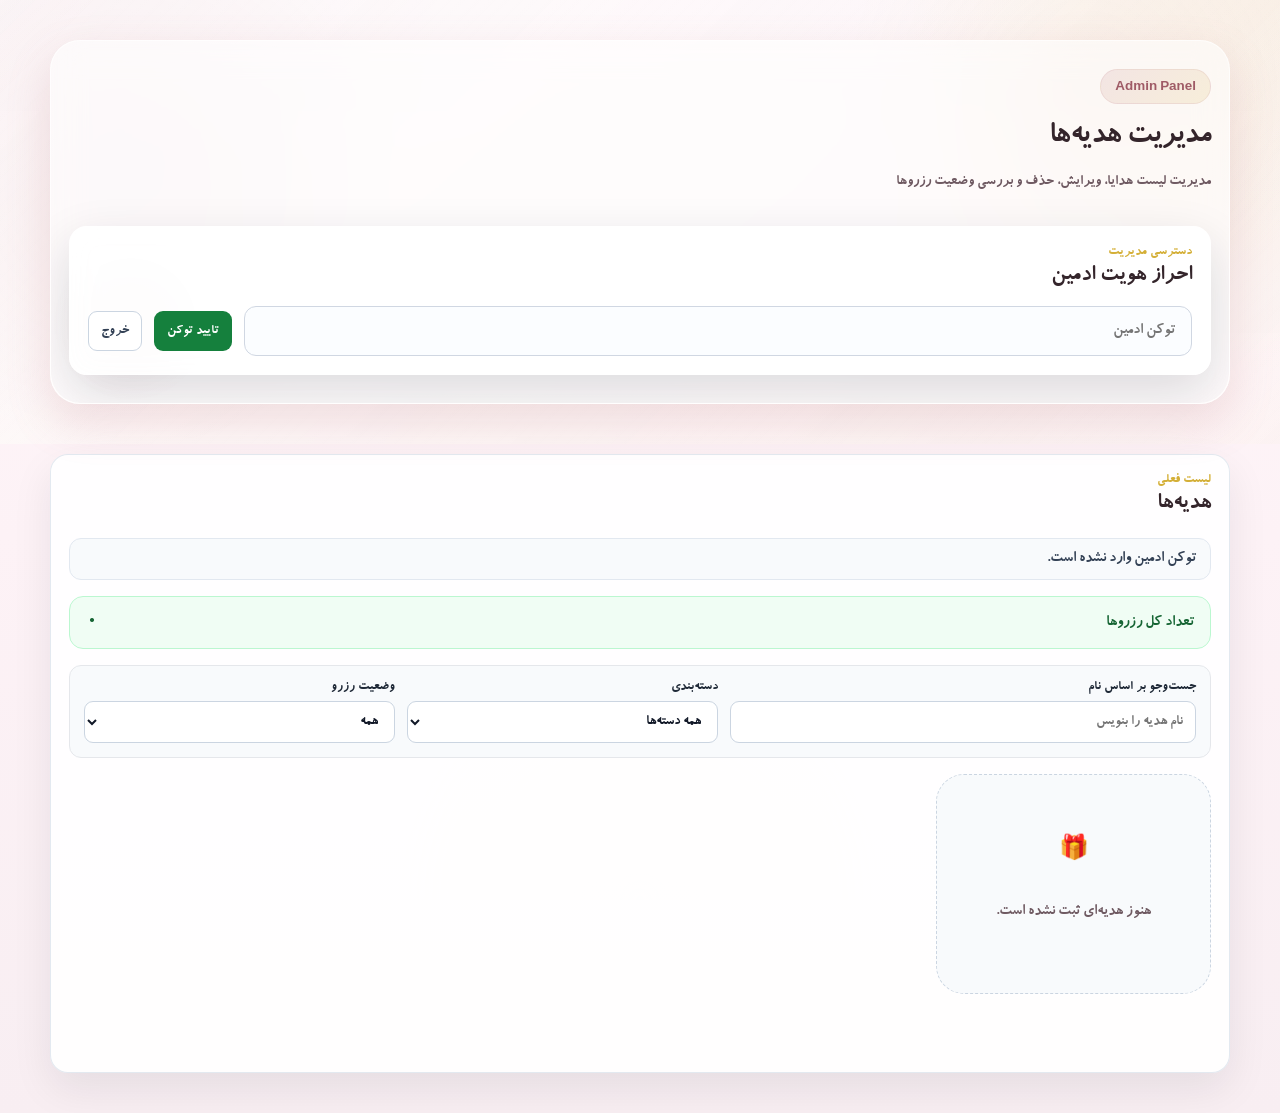
<file: admin.html>
﻿<!DOCTYPE html>
<html lang="fa" dir="rtl">
<head>
    <meta charset="UTF-8" />
    <meta name="viewport" content="width=device-width, initial-scale=1.0" />
    <title>مدیریت هدایا</title>
    <meta name="robots" content="noindex" />
    <link rel="preconnect" href="https://fonts.googleapis.com" />
    <link rel="preconnect" href="https://fonts.gstatic.com" crossorigin />
    <link href="https://fonts.googleapis.com/css2?family=Vazirmatn:wght@400;500;700;800&display=swap"
          rel="stylesheet" />
    <link rel="stylesheet" href="style.css" />
</head>
<body class="admin-page">
    <div class="page-bg"></div>

    <header class="hero admin-hero">
        <div class="hero-overlay"></div>
        <div class="container hero-content">
            <span class="hero-badge">Admin Panel</span>
            <h1 class="hero-title">مدیریت هدیه‌ها</h1>
            <p class="hero-text">
                مدیریت لیست هدایا، ویرایش، حذف و بررسی وضعیت رزروها
            </p>

            <section class="admin-auth-shell">
                <div class="admin-auth-card">
                    <div class="admin-auth-copy">
                        <p class="section-subtitle">دسترسی مدیریت</p>
                        <h2 class="section-title admin-auth-title">احراز هویت ادمین</h2>
                    </div>

                    <div class="admin-auth-row">
                        <label class="sr-only" for="admin-token">توکن ادمین</label>
                        <input id="admin-token" class="admin-input admin-token-input" type="password" placeholder="توکن ادمین" />
                        <button id="save-token-btn" type="button" class="admin-btn admin-btn-success">
                            تایید توکن
                        </button>
                        <button id="logout-btn" type="button" class="admin-btn admin-btn-muted">
                            خروج
                        </button>
                    </div>
                </div>
            </section>
        </div>
    </header>

    <main class="main-content">
        <section class="container admin-layout">
            <section id="admin-form-panel" class="admin-panel admin-panel-form is-locked" hidden>
                <div class="section-heading">
                    <div>
                        <p class="section-subtitle">فرم مدیریت</p>
                        <h2 class="section-title">افزودن یا ویرایش هدیه</h2>
                    </div>
                </div>

                <form id="item-form" class="admin-form">
                    <input id="item-id" type="hidden" />

                    <fieldset class="admin-form-section">
                        <legend>اطلاعات هدیه</legend>
                        <div class="admin-field-grid">
                            <div class="admin-field">
                                <label class="admin-label" for="item-title">عنوان هدیه <span class="required-mark">*</span></label>
                                <input id="item-title" class="admin-input" type="text" maxlength="120" required placeholder="مثلاً هدفون بی‌سیم" />
                            </div>
                            <div class="admin-field">
                                <label class="admin-label" for="item-slug">شناسهٔ کوتاه (اختیاری)</label>
                                <input id="item-slug" class="admin-input" type="text" maxlength="120" placeholder="برای ساخت لینک اختصاصی" />
                            </div>
                            <div class="admin-field admin-field-full">
                                <label class="admin-label" for="item-description">توضیحات</label>
                                <textarea id="item-description" class="admin-textarea" rows="3" maxlength="2000" placeholder="توضیح کوتاه دربارهٔ هدیه"></textarea>
                            </div>
                        </div>
                    </fieldset>

                    <fieldset class="admin-form-section">
                        <legend>قیمت و دسته‌بندی</legend>
                        <input id="item-legacy-price" type="hidden" />
                        <div class="admin-field-grid">
                            <div class="admin-field admin-field-full">
                                <span class="admin-label">بازه قیمت (اختیاری)</span>
                                <div class="price-range-fields">
                                    <label class="compact-field-label" for="item-price-min">از</label>
                                    <div class="amount-control">
                                        <input id="item-price-min" class="admin-input" type="text" inputmode="numeric" autocomplete="off" placeholder="۱٬۰۰۰" />
                                        <span>تومان</span>
                                    </div>
                                    <label class="compact-field-label" for="item-price-max">تا</label>
                                    <div class="amount-control">
                                        <input id="item-price-max" class="admin-input" type="text" inputmode="numeric" autocomplete="off" placeholder="۱٬۰۰۰٬۰۰۰٬۰۰۰" />
                                        <span>تومان</span>
                                    </div>
                                </div>
                                <small id="legacy-price-note" class="field-hint" hidden></small>
                            </div>
                            <div class="admin-field admin-field-full">
                                <div class="field-label-row">
                                    <label class="admin-label" for="item-category">دسته‌بندی</label>
                                    <button id="manage-categories-btn" class="text-action" type="button">مدیریت دسته‌ها</button>
                                </div>
                                <select id="item-category" class="admin-input">
                                    <option value="">بدون دسته‌بندی</option>
                                </select>
                            </div>
                        </div>
                    </fieldset>

                    <fieldset class="admin-form-section">
                        <legend>لینک فروشگاه‌ها</legend>
                        <div class="field-label-row">
                            <span class="field-hint">برای هر فروشگاه عنوان و لینک محصول را وارد کنید.</span>
                            <button id="add-store-link-btn" class="admin-btn admin-btn-outline admin-btn-small" type="button">＋ افزودن لینک</button>
                        </div>
                        <div id="store-links-list" class="repeatable-list"></div>
                        <small class="field-hint">لینک محصول رو کپی کن و اینجا قرارش بده</small>
                    </fieldset>

                    <fieldset class="admin-form-section">
                        <legend>تصاویر هدیه</legend>
                        <div class="image-upload-section">
                            <div class="admin-field">
                                <label class="admin-label" for="image-upload-input">آپلود تصویر</label>
                                <input type="file" id="image-upload-input" accept="image/jpeg,image/png,image/webp,image/gif" class="admin-input" />
                            </div>
                            <button type="button" id="upload-image-btn" class="admin-btn admin-btn-upload">آپلود تصویر انتخاب‌شده</button>
                            <div id="upload-status" class="upload-status"></div>
                            <small class="field-hint">حداکثر ۸ تصویر؛ JPG، PNG، WebP یا GIF؛ حداکثر ۵ مگابایت برای هر فایل.</small>
                            <div id="image-preview" class="image-upload-preview"></div>
                        </div>
                        <div class="field-label-row image-links-heading">
                            <span class="admin-label">یا لینک تصویر</span>
                            <button id="add-image-link-btn" class="admin-btn admin-btn-outline admin-btn-small" type="button">＋ افزودن لینک عکس</button>
                        </div>
                        <div id="image-links-list" class="image-links-list"></div>
                    </fieldset>


                    <div class="admin-form-actions">
                        <button id="submit-btn" type="submit" class="admin-btn admin-btn-success admin-btn-wide">
                            <span aria-hidden="true">✓</span> ذخیره هدیه
                        </button>
                        <button id="cancel-edit-btn" type="button" class="admin-btn admin-btn-muted">
                            انصراف / پاک‌کردن فرم
                        </button>
                    </div>
                </form>
            </section>

            <section class="admin-panel admin-panel-list">
                <div class="section-heading">
                    <div>
                        <p class="section-subtitle">لیست فعلی</p>
                        <h2 class="section-title">هدیه‌ها</h2>
                    </div>
                </div>

                <div id="admin-status" class="admin-status">توکن ادمین وارد نشده است.</div>
                <div class="admin-summary-card">
                    <span>تعداد کل رزروها</span>
                    <strong id="reservation-count">۰</strong>
                </div>
                <div class="admin-list-filters">
                    <label class="admin-field">
                        <span class="admin-label">جست‌وجو بر اساس نام</span>
                        <input id="admin-search-input" class="admin-input" type="search" placeholder="نام هدیه را بنویس" autocomplete="off" />
                    </label>
                    <label class="admin-field">
                        <span class="admin-label">دسته‌بندی</span>
                        <select id="admin-category-filter" class="admin-input">
                            <option value="">همه دسته‌ها</option>
                        </select>
                    </label>
                    <label class="admin-field">
                        <span class="admin-label">وضعیت رزرو</span>
                        <select id="reservation-filter" class="admin-input">
                            <option value="all">همه</option>
                            <option value="reserved">رزرو شده</option>
                            <option value="available">آزاد</option>
                        </select>
                    </label>
                </div>
                <div id="admin-items" class="admin-items-list"></div>
                <nav id="admin-pagination" class="admin-pagination" aria-label="صفحه‌بندی هدایا"></nav>
            </section>
        </section>
    </main>

    <dialog id="categories-dialog" class="admin-dialog">
        <div class="admin-dialog-content">
            <div class="field-label-row">
                <div>
                    <p class="section-subtitle">اطلاعات پایه</p>
                    <h2 class="section-title">مدیریت دسته‌بندی‌ها</h2>
                </div>
                <button id="close-categories-btn" class="icon-btn" type="button" aria-label="بستن">×</button>
            </div>
            <form id="new-category-form" class="category-add-form">
                <label class="sr-only" for="new-category-name">نام دسته‌بندی جدید</label>
                <input id="new-category-name" class="admin-input" type="text" maxlength="60" placeholder="مثلاً پوشاک، لوازم خانه" />
                <button class="admin-btn admin-btn-success" type="submit">افزودن</button>
            </form>
            <div id="categories-list" class="categories-list"></div>
        </div>
    </dialog>

    <div id="admin-toast" class="admin-toast" hidden>
        <div id="admin-toast-content" class="admin-toast-content"></div>
    </div>

    <script src="admin.js"></script>
</body>
</html>
</file>
<file: style.css>
﻿@font-face {
    font-family: '2Koodak';
    src: url('/fonts/KOODAKBOLD.TTF') format('truetype');
    font-weight: bold;
    font-style: normal;
    font-display: swap;
}
:root {
    --bg-1: #fff8fb;
    --bg-2: #fdf2f6;
    --bg-3: #f8eef2;
    --rose-gold: #b76e79;
    --rose-gold-dark: #9f5b66;
    --gold: #d4af37;
    --silver: #c9c9cf;
    --silver-dark: #8e8e98;
    --pastel-pink: #f3d7df;
    --pastel-pink-2: #f8e8ed;
    --text-main: #34252b;
    --text-soft: #6f5a62;
    --white: #ffffff;
    --shadow: 0 10px 30px rgba(183, 110, 121, 0.12);
    --shadow-strong: 0 18px 45px rgba(183, 110, 121, 0.2);
    --border-soft: rgba(183, 110, 121, 0.16);
    --success-bg: rgba(212, 175, 55, 0.16);
    --success-text: #8a6a10;
    --danger-bg: rgba(159, 91, 102, 0.14);
    --danger-text: #8d4e58;
    --radius-xl: 28px;
    --radius-lg: 22px;
    --radius-md: 16px;
    --radius-sm: 12px;
    --container: 1180px;
    --transition: all 0.25s ease;
}

* {
    box-sizing: border-box;
}

html {
    scroll-behavior: smooth;
}

body {
    margin: 0;
    font-family: "2Koodak", sans-serif;
    background: radial-gradient(circle at top right, rgba(212, 175, 55, 0.12), transparent 22%), radial-gradient(circle at top left, rgba(183, 110, 121, 0.12), transparent 26%), linear-gradient(180deg, var(--bg-1) 0%, var(--bg-2) 48%, var(--bg-3) 100%);
    color: var(--text-main);
    min-height: 100vh;
}
button, input, textarea, select, .card-title, .card-description, .section-title, .hero-title {
    font-family: '2Koodak', sans-serif;
}

img {
    max-width: 100%;
    display: block;
}

button,
input {
    font: inherit;
}

button {
    cursor: pointer;
    border: none;
    outline: none;
}

input {
    outline: none;
}

a {
    color: inherit;
    text-decoration: none;
}

.page-bg {
    position: fixed;
    inset: 0;
    pointer-events: none;
    background: radial-gradient(circle at 85% 10%, rgba(212, 175, 55, 0.08), transparent 18%), radial-gradient(circle at 10% 20%, rgba(183, 110, 121, 0.09), transparent 20%), radial-gradient(circle at 50% 100%, rgba(201, 201, 207, 0.12), transparent 22%);
    z-index: -1;
}

.container {
    width: min(calc(100% - 28px), var(--container));
    margin-inline: auto;
}

.sr-only {
    position: absolute;
    width: 1px;
    height: 1px;
    margin: -1px;
    padding: 0;
    overflow: hidden;
    clip-path: inset(50%);
    border: 0;
}

.hero {
    position: relative;
    padding: 40px 0 24px;
}

.hero-overlay {
    position: absolute;
    inset: 0;
    background: linear-gradient(135deg, rgba(255, 255, 255, 0.65), rgba(255, 255, 255, 0.18)), linear-gradient(180deg, rgba(183, 110, 121, 0.04), rgba(212, 175, 55, 0.03));
    pointer-events: none;
}

.hero-content {
    position: relative;
    background: rgba(255, 255, 255, 0.56);
    backdrop-filter: blur(16px);
    -webkit-backdrop-filter: blur(16px);
    border: 1px solid rgba(255, 255, 255, 0.65);
    border-radius: 30px;
    box-shadow: var(--shadow-strong);
    padding: 28px 18px;
    overflow: hidden;
}

    .hero-content::before {
        content: "";
        position: absolute;
        inset: auto auto 0 0;
        width: 160px;
        height: 160px;
        background: radial-gradient(circle, rgba(183, 110, 121, 0.12), transparent 70%);
        pointer-events: none;
    }

.hero-badge {
    display: inline-flex;
    align-items: center;
    gap: 8px;
    padding: 8px 14px;
    border-radius: 999px;
    background: linear-gradient(135deg, rgba(183, 110, 121, 0.14), rgba(212, 175, 55, 0.14));
    color: var(--rose-gold-dark);
    font-size: 0.84rem;
    font-weight: 700;
    border: 1px solid rgba(183, 110, 121, 0.12);
    margin-bottom: 14px;
}

.hero-title {
    margin: 0 0 12px;
    font-size: 2rem;
    line-height: 1.2;
    font-weight: 800;
    letter-spacing: -0.5px;
    color: var(--text-main);
}

.hero-text {
    margin: 0;
    color: var(--text-soft);
    line-height: 1.95;
    font-size: 0.96rem;
    max-width: 760px;
}

.hero-search {
    margin-top: 22px;
}

    .hero-search input {
        width: 100%;
        height: 54px;
        border-radius: 18px;
        border: 1px solid var(--border-soft);
        background: rgba(255, 255, 255, 0.82);
        padding: 0 18px;
        color: var(--text-main);
        box-shadow: inset 0 1px 0 rgba(255, 255, 255, 0.7);
        transition: var(--transition);
    }

        .hero-search input::placeholder {
            color: #9a838b;
        }

        .hero-search input:focus {
            border-color: rgba(183, 110, 121, 0.4);
            box-shadow: 0 0 0 4px rgba(183, 110, 121, 0.1), inset 0 1px 0 rgba(255, 255, 255, 0.9);
        }

.main-content {
    padding: 10px 0 40px;
}

.section-heading {
    display: flex;
    flex-direction: column;
    gap: 10px;
    margin-bottom: 22px;
}

.section-subtitle {
    margin: 0 0 6px;
    color: var(--gold);
    font-size: 0.88rem;
    font-weight: 700;
}

.section-title {
    margin: 0;
    font-size: 1.45rem;
    font-weight: 800;
    color: var(--text-main);
}

.section-note {
    margin: 0;
    color: var(--text-soft);
    line-height: 1.9;
    font-size: 0.93rem;
}


.gift-card {
    position: relative;
    display: flex;
    flex-direction: column;
    height: 100%;
    overflow: hidden;
    border-radius: var(--radius-xl);
    background: linear-gradient(180deg, rgba(255, 255, 255, 0.88), rgba(255, 255, 255, 0.75));
    border: 1px solid rgba(255, 255, 255, 0.75);
    box-shadow: var(--shadow);
    transition: transform 0.25s ease, box-shadow 0.25s ease;
}

    .gift-card:hover {
        transform: translateY(-4px);
        box-shadow: 0 18px 40px rgba(183, 110, 121, 0.18);
    }

.card-image {
    position: relative;
    width: 100%;
    aspect-ratio: 1 / 1;
    background: linear-gradient(135deg, rgba(243, 215, 223, 0.7), rgba(255, 255, 255, 0.8));
    overflow: hidden;
}

    .card-image img {
        width: 100%;
        height: 100%;
        object-fit: cover;
    }

.no-image {
    display: flex;
    align-items: center;
    justify-content: center;
    color: var(--text-soft);
    font-size: 0.95rem;
}

.slides {
    position: relative;
    width: 100%;
    height: 100%;
}

.slide {
    position: absolute;
    inset: 0;
    opacity: 0;
    pointer-events: none;
    transition: opacity 0.35s ease;
}

    .slide.active {
        opacity: 1;
        pointer-events: auto;
    }

.slider-btn {
    position: absolute;
    top: 50%;
    transform: translateY(-50%);
    width: 38px;
    height: 38px;
    border-radius: 50%;
    background: rgba(255, 255, 255, 0.85);
    color: var(--rose-gold-dark);
    box-shadow: 0 6px 16px rgba(52, 37, 43, 0.12);
    font-size: 1.2rem;
    font-weight: 800;
    display: grid;
    place-items: center;
    z-index: 3;
    transition: var(--transition);
}

    .slider-btn:hover {
        background: var(--white);
        transform: translateY(-50%) scale(1.05);
    }

    .slider-btn.prev {
        right: 10px;
    }

    .slider-btn.next {
        left: 10px;
    }

.slider-dots {
    position: absolute;
    right: 50%;
    bottom: 12px;
    transform: translateX(50%);
    display: flex;
    align-items: center;
    gap: 7px;
    z-index: 3;
    padding: 6px 10px;
    border-radius: 999px;
    background: rgba(255, 255, 255, 0.54);
    backdrop-filter: blur(8px);
    -webkit-backdrop-filter: blur(8px);
}

.slider-dot {
    width: 8px;
    height: 8px;
    border-radius: 50%;
    background: rgba(183, 110, 121, 0.35);
    transition: var(--transition);
    padding: 0;
}

    .slider-dot.active {
        width: 20px;
        border-radius: 999px;
        background: linear-gradient(90deg, var(--rose-gold), var(--gold));
    }

.card-content {
    display: flex;
    flex-direction: column;
    flex: 1;
    padding: 16px 16px 18px;
}

.card-top {
    display: flex;
    flex-direction: column;
    gap: 12px;
    margin-bottom: 12px;
}

.status-badge {
    display: inline-flex;
    align-items: center;
    width: fit-content;
    max-width: 100%;
    min-height: 32px;
    padding: 8px 12px;
    border-radius: 999px;
    font-size: 0.82rem;
    font-weight: 700;
    white-space: nowrap;
}

    .status-badge.available {
        background: var(--success-bg);
        color: var(--success-text);
    }

    .status-badge.reserved {
        background: var(--danger-bg);
        color: var(--danger-text);
    }

.card-title {
    margin: 0;
    font-size: 1.16rem;
    font-weight: 800;
    line-height: 1.6;
    color: var(--text-main);
}

.card-description {
    margin: 0 0 16px;
    color: var(--text-soft);
    line-height: 1.95;
    font-size: 0.93rem;
    flex-grow: 1;
}

.card-actions {
    display: flex;
    align-items: center;
    justify-content: stretch;
    margin-top: auto;
}

.reserve-btn {
    width: 100%;
    min-height: 48px;
    margin-top: auto;
    padding: 12px 16px;
    border-radius: 16px;
    background: linear-gradient(135deg, var(--rose-gold), var(--gold));
    color: var(--white);
    font-weight: 800;
    letter-spacing: -0.2px;
    box-shadow: 0 10px 20px rgba(183, 110, 121, 0.18);
    transition: var(--transition);
}

    .reserve-btn:hover {
        transform: translateY(-1px);
        box-shadow: 0 12px 26px rgba(183, 110, 121, 0.24);
    }

    .reserve-btn:disabled {
        background: linear-gradient(135deg, #c6b2b7, #d8d0d2);
        color: #fff;
        opacity: 0.6;
        cursor: not-allowed;
        box-shadow: none;
        transform: none;
    }

.loading-state,
.empty-state {
    display: flex;
    flex-direction: column;
    align-items: center;
    justify-content: center;
    gap: 14px;
    min-height: 220px;
    text-align: center;
    border-radius: var(--radius-xl);
    padding: 24px;
    color: var(--text-soft);
}

.loading-state {
    background: rgba(255, 255, 255, 0.72);
    border: 1px solid rgba(255, 255, 255, 0.76);
    box-shadow: var(--shadow);
}

.empty-state {
    background: #f8fafc;
    border: 1px dashed #cbd5e1;
}

    .empty-state.error {
        color: var(--danger-text);
    }

.empty-state-locked {
    background: linear-gradient(180deg, #fcfcfd 0%, #f8fafc 100%);
}

.empty-state-icon {
    font-size: 1.5rem;
    margin-bottom: 10px;
}

.loader {
    width: 42px;
    height: 42px;
    border-radius: 50%;
    border: 3px solid rgba(183, 110, 121, 0.18);
    border-top-color: var(--rose-gold);
    animation: spin 0.9s linear infinite;
}

.footer {
    padding: 10px 0 34px;
}

.footer-content {
    text-align: center;
    color: var(--text-soft);
    font-size: 0.92rem;
}

.admin-page {
    min-height: 100vh;
}

.admin-hero {
    padding-bottom: 40px;
}

.admin-auth-shell {
    margin-top: 28px;
}

.admin-auth-card {
    display: grid;
    gap: 18px;
    background: rgba(255, 255, 255, 0.86);
    border: 1px solid rgba(255, 255, 255, 0.55);
    border-radius: 18px;
    padding: 18px;
    backdrop-filter: blur(14px);
    box-shadow: 0 18px 50px rgba(16, 24, 40, 0.14);
}

.admin-auth-title {
    margin-top: 4px;
}

.admin-auth,
.admin-form-actions,
.admin-item-actions {
    display: flex;
    gap: 10px;
    flex-wrap: wrap;
}

.admin-auth-row {
    display: grid;
    grid-template-columns: minmax(0, 1fr) auto auto;
    gap: 12px;
    align-items: center;
}

.admin-layout {
    display: grid;
    grid-template-columns: minmax(320px, 420px) minmax(0, 1fr);
    gap: 24px;
    align-items: start;
}

.admin-panel {
    background: rgba(255, 255, 255, 0.92);
    border: 1px solid rgba(226, 232, 240, 0.95);
    border-radius: 18px;
    padding: 22px;
    box-shadow: 0 16px 40px rgba(15, 23, 42, 0.08);
    transition: transform 0.22s ease, box-shadow 0.22s ease, border-color 0.22s ease;
}

    .admin-panel:hover {
        transform: translateY(-2px);
        box-shadow: 0 18px 44px rgba(15, 23, 42, 0.12);
    }

.admin-panel-form.is-locked {
    opacity: 0.5;
}

.admin-form {
    display: grid;
    gap: 12px;
}

.admin-label {
    font-size: 0.95rem;
    font-weight: 700;
    color: #1f2937;
}

.admin-input,
.admin-textarea {
    width: 100%;
    border: 1px solid #d0d7e2;
    border-radius: 12px;
    background: #ffffff;
    color: #111827;
    padding: 14px 16px;
    font: inherit;
    transition: border-color 0.2s ease, box-shadow 0.2s ease, transform 0.2s ease;
}

    .admin-input:focus,
    .admin-textarea:focus {
        outline: none;
        border-color: #22c55e;
        box-shadow: 0 0 0 4px rgba(34, 197, 94, 0.14);
    }

.admin-token-input {
    min-height: 50px;
    background: #fbfdff;
}

.admin-textarea {
    min-height: 112px;
    resize: vertical;
}

.admin-primary-btn,
.admin-secondary-btn,
.admin-danger-btn,
.admin-btn {
    min-height: 46px;
    border-radius: 12px;
    font: inherit;
    font-weight: 700;
    transition: transform 0.18s ease, box-shadow 0.18s ease, opacity 0.18s ease;
}

.admin-primary-btn,
.admin-secondary-btn,
.admin-danger-btn {
    padding: 11px 16px;
}

.admin-btn {
    appearance: none;
    border: 0;
    padding: 0 18px;
    cursor: pointer;
}

    .admin-btn:hover,
    .admin-primary-btn:hover,
    .admin-secondary-btn:hover,
    .admin-danger-btn:hover {
        transform: translateY(-1px);
    }

    .admin-btn:active {
        transform: translateY(0);
    }

.admin-primary-btn {
    background: linear-gradient(135deg, var(--rose-gold), var(--gold));
    color: var(--white);
}

.admin-secondary-btn {
    background: rgba(201, 201, 207, 0.28);
    color: var(--text-main);
}

.admin-danger-btn {
    background: rgba(159, 91, 102, 0.14);
    color: var(--danger-text);
}

.admin-btn-success {
    background: #16a34a;
    color: #ffffff;
    box-shadow: 0 10px 24px rgba(22, 163, 74, 0.24);
}

.admin-btn-muted {
    background: #eef2f7;
    color: #334155;
}

.admin-btn-wide {
    min-width: 140px;
}

.admin-status {
    margin-bottom: 16px;
    border-radius: 12px;
    background: #f8fafc;
    color: #334155;
    border: 1px solid #e2e8f0;
    padding: 12px 14px;
    font-weight: 500;
}

.admin-items-list {
    display: grid;
    gap: 14px;
}

.admin-summary-card {
    display: flex;
    justify-content: space-between;
    align-items: center;
    margin: 0 0 16px;
    padding: 14px 16px;
    border: 1px solid #bbf7d0;
    border-radius: 14px;
    background: #f0fdf4;
    color: #166534;
}

.admin-summary-card strong {
    font-size: 1.4rem;
}

.reservation-details,
.admin-item-extra {
    margin: 12px 0;
    padding: 12px;
    border-radius: 12px;
    background: rgba(255, 255, 255, 0.72);
    line-height: 1.8;
}

.reservation-details p,
.admin-item-extra p {
    margin: 4px 0;
}

.reservation-details .admin-btn {
    margin-top: 8px;
}

.admin-item-extra a,
.gift-store-links a {
    display: inline-block;
    margin: 4px 8px 4px 0;
    color: #9f5b66;
    font-weight: 700;
}

.delete-item-btn:disabled {
    cursor: not-allowed;
    opacity: 0.4;
}

.gift-meta,
.gift-store-links {
    display: flex;
    flex-wrap: wrap;
    gap: 6px 12px;
    margin-top: 10px;
}

.gift-meta span {
    color: #64748b;
    font-size: 0.9rem;
}

.reserve-dialog {
    width: min(92vw, 460px);
    border: 0;
    border-radius: 18px;
    padding: 0;
    color: var(--text-main);
    box-shadow: 0 24px 70px rgba(15, 23, 42, 0.28);
}

.reserve-dialog::backdrop {
    background: rgba(15, 23, 42, 0.52);
    backdrop-filter: blur(3px);
}

.reserve-form {
    display: grid;
    gap: 12px;
    padding: 24px;
}

.reserve-form h2 {
    margin: 0 0 4px;
}

.reserve-form input,
.reserve-form textarea {
    width: 100%;
    border: 1px solid #d0d7e2;
    border-radius: 10px;
    padding: 12px;
    font: inherit;
}

.reserve-form-actions {
    display: flex;
    gap: 10px;
}

.reserve-form-actions .reserve-btn {
    flex: 1;
}

.reserve-cancel {
    background: #eef2f7;
    color: #334155;
}

.admin-item-card {
    border-radius: 16px;
    border: 1px solid #e5e7eb;
    background: linear-gradient(180deg, #ffffff 0%, #fbfdff 100%);
    padding: 16px;
    box-shadow: 0 10px 28px rgba(15, 23, 42, 0.06);
    transition: transform 0.18s ease, box-shadow 0.18s ease, border-color 0.18s ease;
}

    .admin-item-card:hover {
        transform: translateY(-2px);
        box-shadow: 0 16px 32px rgba(15, 23, 42, 0.1);
    }

    .admin-item-card.is-reserved {
        background: linear-gradient(180deg, #fff8f1 0%, #ffedd5 100%);
        border-color: #fdba74;
    }

    .admin-item-card.is-available {
        background: linear-gradient(180deg, #f8fffb 0%, #f0fdf4 100%);
        border-color: #bbf7d0;
    }

.admin-item-head {
    display: flex;
    justify-content: space-between;
    gap: 12px;
    align-items: flex-start;
    margin-bottom: 12px;
}

.admin-item-heading {
    min-width: 0;
}

.admin-item-title {
    margin: 0;
    color: #111827;
    font-size: 1.06rem;
    line-height: 1.7;
    font-weight: 800;
}

.admin-item-description {
    margin: 0 0 14px;
    color: #475569;
    line-height: 1.9;
}

.admin-item-meta {
    margin: 0;
    color: #64748b;
    font-size: 0.92rem;
    line-height: 1.8;
    word-break: break-word;
}

.admin-item-footer {
    display: flex;
    justify-content: space-between;
    gap: 14px;
    align-items: center;
}

.admin-item-actions {
    display: flex;
    gap: 8px;
    flex-shrink: 0;
}

.icon-btn {
    width: 42px;
    height: 42px;
    border: 0;
    border-radius: 12px;
    display: inline-flex;
    align-items: center;
    justify-content: center;
    cursor: pointer;
    font-size: 1rem;
    transition: transform 0.16s ease, box-shadow 0.16s ease, background 0.16s ease;
}

    .icon-btn:hover {
        transform: translateY(-1px) scale(1.02);
    }

.icon-btn-edit {
    background: #fff7ed;
    color: #ea580c;
    box-shadow: 0 10px 20px rgba(234, 88, 12, 0.14);
}

.icon-btn-delete {
    background: #fef2f2;
    color: #dc2626;
    box-shadow: 0 10px 20px rgba(220, 38, 38, 0.14);
}

.admin-toast {
    position: fixed;
    left: 20px;
    right: 20px;
    bottom: 20px;
    display: flex;
    justify-content: center;
    pointer-events: none;
    z-index: 9999;
}

.admin-toast-content {
    min-width: min(100%, 320px);
    max-width: 520px;
    border-radius: 14px;
    padding: 14px 16px;
    color: #ffffff;
    font-weight: 700;
    box-shadow: 0 18px 40px rgba(15, 23, 42, 0.24);
    opacity: 0;
    transform: translateY(16px);
    transition: opacity 0.22s ease, transform 0.22s ease;
    text-align: center;
}

.admin-toast.show .admin-toast-content {
    opacity: 1;
    transform: translateY(0);
}

.admin-toast.success .admin-toast-content {
    background: #16a34a;
}

.admin-toast.error .admin-toast-content {
    background: #dc2626;
}

.admin-toast.info .admin-toast-content {
    background: #2563eb;
}

.panel-pulse {
    animation: panelPulse 0.8s ease;
}

@keyframes spin {
    to {
        transform: rotate(360deg);
    }
}

@keyframes panelPulse {
    0% {
        transform: scale(1);
        box-shadow: 0 16px 40px rgba(15, 23, 42, 0.08);
    }

    50% {
        transform: scale(1.01);
        box-shadow: 0 18px 48px rgba(34, 197, 94, 0.18);
    }

    100% {
        transform: scale(1);
        box-shadow: 0 16px 40px rgba(15, 23, 42, 0.08);
    }
}

/* ==================== Gifts Grid (جدید) ==================== */
/* ==================== Gifts Grid (بهبود یافته) ==================== */
.gifts-grid {
    display: grid;
    grid-template-columns: repeat(auto-fit, minmax(160px, 1fr));
    gap: 12px;
}

/* تبلت و بالاتر */
@media (min-width: 640px) {
    .gifts-grid {
        grid-template-columns: repeat(auto-fit, minmax(170px, 1fr));
        gap: 14px;
    }
}

/* لپ‌تاپ */
@media (min-width: 900px) {
    .gifts-grid {
        grid-template-columns: repeat(auto-fit, minmax(180px, 1fr));
        gap: 16px;
    }
}

/* دسکتاپ */
@media (min-width: 1200px) {
    .gifts-grid {
        grid-template-columns: repeat(auto-fit, minmax(190px, 1fr));
        gap: 18px;
    }
}

/* ==================== بهبود ظاهر کارت‌ها ==================== */
.gifts-grid {
    display: grid;
    grid-template-columns: repeat(auto-fill, minmax(170px, 1fr));
    gap: 20px;
    padding: 20px 0;
}

.gifts-grid img {
    width: 100%;
    height: 180px;
    object-fit: cover;
    border-radius: 12px;
}

.gifts-grid .card {
    border-radius: 16px;
    box-shadow: 0 4px 12px rgba(0, 0, 0, 0.06);
    overflow: hidden;
    transition: transform 0.2s ease;
}

.gifts-grid .card:hover {
    transform: translateY(-4px);
}


/* ==================== Admin & Other Media Queries ==================== */

@media (max-width: 960px) {
    .admin-layout {
        grid-template-columns: 1fr;
    }

    .admin-auth-row {
        grid-template-columns: 1fr;
    }

    .admin-btn,
    .admin-btn-wide {
        width: 100%;
    }

    .admin-item-footer {
        flex-direction: column;
        align-items: stretch;
    }

    .admin-item-actions {
        width: 100%;
        justify-content: flex-end;
    }
}

@media (max-width: 640px) {
    .admin-panel {
        padding: 16px;
        border-radius: 16px;
    }

    .admin-item-head {
        flex-direction: column;
        align-items: stretch;
    }

    .status-badge {
        align-self: flex-start;
    }

    .admin-form-actions {
        flex-direction: column;
    }

    .icon-btn {
        width: 46px;
        height: 46px;
    }

    .admin-toast {
        left: 12px;
        right: 12px;
        bottom: 12px;
    }
}

@media (max-width: 420px) {
    .hero-title {
        font-size: 1.75rem;
    }

    .hero-text {
        font-size: 0.92rem;
    }

    .slider-btn {
        width: 34px;
        height: 34px;
    }

    .card-content {
        padding: 14px 14px 16px;
    }

    .card-title {
        font-size: 1.05rem;
    }
}

/* Admin item form: clear sections, strong action hierarchy, responsive fields */
.admin-page .admin-layout {
    grid-template-columns: minmax(0, 1fr);
    gap: 18px;
}

.admin-page .admin-panel-form {
    border-top: 4px solid #b76e79;
}

.admin-page .admin-panel-form .section-heading {
    margin-bottom: 18px;
}

.admin-form {
    grid-template-columns: repeat(2, minmax(0, 1fr));
    gap: 14px;
}

.admin-form-section {
    min-width: 0;
    margin: 0;
    padding: 16px;
    border: 1px solid #e5e7eb;
    border-radius: 14px;
    background: #fbfcfe;
}

.admin-form-section:first-of-type,
.admin-form-section:last-of-type,
.admin-form-actions {
    grid-column: 1 / -1;
}

.admin-form-section > legend {
    padding: 0 8px;
    color: #7f3f4c;
    font-size: 0.95rem;
    font-weight: 800;
}

.admin-field-grid {
    display: grid;
    grid-template-columns: repeat(2, minmax(0, 1fr));
    gap: 14px;
}

.admin-field {
    display: grid;
    min-width: 0;
    gap: 7px;
}

.admin-field-full {
    grid-column: 1 / -1;
}

.admin-page .admin-label {
    font-size: 0.88rem;
}

.required-mark {
    color: #dc2626;
}

.admin-page .admin-panel .admin-input,
.admin-page .admin-panel .admin-textarea {
    min-height: 42px;
    padding: 9px 12px;
    border-color: #cbd5e1;
    border-radius: 9px;
    background-color: #fff;
    font-size: 0.9rem;
    box-shadow: none;
}

.admin-page .admin-panel .admin-input:focus,
.admin-page .admin-panel .admin-textarea:focus {
    border-color: #a85566;
    box-shadow: 0 0 0 3px rgba(168, 85, 102, 0.14);
}

.admin-page .admin-panel .admin-textarea {
    min-height: 78px;
}

.admin-page .field-hint {
    display: block;
    margin-top: 7px;
    line-height: 1.7;
}

.admin-page .admin-btn {
    display: inline-flex;
    align-items: center;
    justify-content: center;
    gap: 7px;
    min-height: 40px;
    border: 1px solid transparent;
    border-radius: 9px;
    font-size: 0.88rem;
    font-weight: 800;
    cursor: pointer;
    box-shadow: none;
}

.admin-page .admin-btn-success {
    background: #15803d;
    color: #fff;
}

.admin-page .admin-btn-success:hover,
.admin-page .admin-btn-upload:hover {
    background: #166534;
    box-shadow: 0 4px 12px rgba(21, 128, 61, 0.2);
}

.admin-page .admin-btn-muted {
    border-color: #cbd5e1;
    background: #fff;
    color: #334155;
}

.admin-page .admin-btn-muted:hover,
.admin-page .admin-btn-outline:hover {
    background: #f1f5f9;
}

.admin-page .admin-btn-outline {
    min-height: 34px;
    padding: 0 10px;
    border-color: #cbd5e1;
    background: #fff;
    color: #475569;
    white-space: nowrap;
}

.admin-page .admin-btn-small {
    font-size: 0.8rem;
}

.admin-page .admin-btn-upload {
    justify-self: start;
    padding: 0 16px;
    background: #15803d;
    color: #fff;
}

.admin-page .admin-form-actions {
    position: sticky;
    z-index: 2;
    bottom: 10px;
    justify-content: flex-start;
    align-items: center;
    margin-top: 2px;
    padding: 12px;
    border: 1px solid #e2e8f0;
    border-radius: 12px;
    background: rgba(255, 255, 255, 0.96);
    box-shadow: 0 6px 20px rgba(15, 23, 42, 0.12);
    backdrop-filter: blur(10px);
}

.admin-page #submit-btn {
    min-width: 170px;
    min-height: 44px;
    padding: 0 20px;
    font-size: 0.95rem;
}

.admin-page #cancel-edit-btn {
    min-height: 42px;
    padding: 0 16px;
}

.admin-page .price-range-fields {
    max-width: 620px;
}

.image-upload-section {
    display: grid;
    gap: 10px;
    padding: 12px;
    border: 1px dashed #cbd5e1;
    border-radius: 10px;
    background: #fff;
}

.upload-status:empty,
.image-upload-preview:empty {
    display: none;
}

.image-links-heading {
    margin: 16px 0 8px;
}

.admin-page .store-link-row,
.admin-page .image-link-row {
    padding: 8px;
    border-color: #e2e8f0;
    background: #fff;
}

@media (max-width: 760px) {
    .admin-page .admin-layout {
        grid-template-columns: minmax(0, 1fr);
    }

    .admin-form {
        grid-template-columns: minmax(0, 1fr);
    }

    .admin-form-section,
    .admin-form-actions {
        grid-column: 1;
    }
}

@media (max-width: 480px) {
    .admin-page .admin-panel-form {
        padding: 12px;
    }

    .admin-form-section {
        padding: 12px 10px;
    }

    .admin-field-grid {
        grid-template-columns: minmax(0, 1fr);
    }

    .admin-field-full {
        grid-column: 1;
    }

    .admin-page .admin-form-actions {
        position: static;
        flex-direction: column;
        align-items: stretch;
    }

    .admin-page #submit-btn,
    .admin-page #cancel-edit-btn {
        width: 100%;
    }
}

/* Compact gift cards and admin tools */
.card-title {
    color: var(--rose-gold-dark);
    font-size: 1.3rem;
}

.gift-store-links a {
    padding: 6px 10px;
    border-radius: 999px;
    background: #fff7f8;
    text-decoration: none;
}

.admin-layout {
    grid-template-columns: minmax(300px, 370px) minmax(0, 1fr);
    gap: 18px;
}

.admin-panel {
    padding: 18px;
}

.admin-form {
    gap: 9px;
}

.admin-panel .admin-input,
.admin-panel .admin-textarea {
    padding: 9px 11px;
    border-radius: 9px;
    font-size: 0.92rem;
}

.admin-panel .admin-textarea {
    min-height: 88px;
}

.admin-btn {
    min-height: 38px;
    padding: 0 12px;
    font-size: 0.9rem;
}

.price-range-fields {
    display: grid;
    grid-template-columns: auto minmax(0, 1fr) auto minmax(0, 1fr);
    align-items: center;
    gap: 6px;
}

.compact-field-label,
.field-hint {
    color: #64748b;
    font-size: 0.82rem;
}

.field-label-row {
    display: flex;
    align-items: center;
    justify-content: space-between;
    gap: 8px;
}

.text-action {
    padding: 4px 6px;
    color: var(--rose-gold-dark);
    background: transparent;
    font-size: 0.82rem;
    font-weight: 700;
}

.repeatable-list,
.image-links-list,
.categories-list {
    display: grid;
    gap: 8px;
}

.store-link-row {
    display: grid;
    grid-template-columns: minmax(0, 1fr) minmax(0, 1fr) auto;
    gap: 6px;
    align-items: center;
}

.image-link-row {
    display: grid;
    grid-template-columns: 48px minmax(0, 1fr) auto;
    gap: 8px;
    align-items: center;
    padding: 6px;
    border: 1px solid #e5e7eb;
    border-radius: 10px;
    background: #fff;
}

.image-link-preview {
    width: 48px;
    height: 48px;
    border-radius: 8px;
    object-fit: cover;
    background: #f1f5f9;
}

.remove-entry-btn {
    padding: 6px 9px;
    color: #b42318;
    background: #fef3f2;
    border-radius: 8px;
    font-size: 0.8rem;
}

.admin-dialog {
    width: min(92vw, 480px);
    max-height: min(80vh, 680px);
    padding: 0;
    border: 1px solid #e5e7eb;
    border-radius: 16px;
    color: var(--text-main);
    box-shadow: 0 24px 70px rgba(15, 23, 42, 0.28);
}

.admin-dialog::backdrop {
    background: rgba(15, 23, 42, 0.5);
}

.admin-dialog-content {
    display: grid;
    gap: 16px;
    padding: 18px;
}

.category-add-form {
    display: grid;
    grid-template-columns: minmax(0, 1fr) auto;
    gap: 8px;
}

.category-row {
    display: flex;
    align-items: center;
    justify-content: space-between;
    gap: 10px;
    padding: 9px 11px;
    border: 1px solid #e5e7eb;
    border-radius: 9px;
    background: #fff;
}

.uploaded-image-preview {
    width: 100px;
    height: 72px;
    object-fit: cover;
    border-radius: 8px;
}

.admin-page .icon-btn {
    width: 36px;
    height: 36px;
}

.category-add-form .admin-btn {
    width: auto;
}

.card-title {
    font-family: "Vazirmatn", "2Koodak", sans-serif;
}

.catalog-search-panel {
    display: grid;
    gap: 12px;
    margin-top: 18px;
    padding: 14px;
    border: 1px solid rgba(183, 110, 121, 0.16);
    border-radius: 16px;
    background: rgba(255, 255, 255, 0.72);
}

.catalog-search-panel .hero-search {
    margin: 0;
}

.catalog-search-panel .hero-search input {
    height: 48px;
    border-radius: 12px;
}

.catalog-filters {
    display: grid;
    grid-template-columns: minmax(140px, 1fr) minmax(260px, 1.6fr) minmax(140px, 1fr) auto;
    gap: 10px;
    align-items: end;
}

.filter-control {
    display: grid;
    min-width: 0;
    gap: 5px;
    color: #5e4c53;
    font-size: 0.85rem;
}

.filter-control select {
    width: 100%;
    min-width: 0;
    height: 42px;
    padding: 0 10px;
    border: 1px solid var(--border-soft);
    border-radius: 9px;
    background: #fff;
    color: var(--text-main);
    font: inherit;
}

.filter-price-inputs {
    display: grid;
    grid-template-columns: repeat(2, minmax(0, 1fr));
    gap: 6px;
}

.amount-control {
    display: flex;
    min-width: 0;
    min-height: 42px;
    align-items: center;
    overflow: hidden;
    border: 1px solid #d0d7e2;
    border-radius: 9px;
    background: #fff;
}

.amount-control:focus-within {
    border-color: rgba(183, 110, 121, 0.65);
    box-shadow: 0 0 0 3px rgba(183, 110, 121, 0.1);
}

.amount-control input {
    flex: 1;
    width: 0;
    min-width: 0;
    height: 40px;
    padding: 0 8px;
    border: 0;
    outline: 0;
    background: transparent;
    color: var(--text-main);
    font: inherit;
    box-shadow: none;
}

.amount-control input:focus {
    border: 0;
    box-shadow: none;
}

.amount-control > span:last-child {
    flex: 0 0 auto;
    padding-inline: 7px;
    color: #7c6870;
    font-size: 0.76rem;
}

.admin-panel .amount-control {
    min-height: 38px;
}

.admin-panel .amount-control input {
    height: 36px;
    padding-inline: 8px;
    font-size: 0.86rem;
}

.clear-filters-btn {
    min-height: 42px;
    padding: 0 12px;
    border: 1px solid var(--border-soft);
    border-radius: 9px;
    background: #fff;
    color: var(--rose-gold-dark);
    font: inherit;
    font-size: 0.84rem;
    white-space: nowrap;
}

.filter-message {
    margin: 0;
    color: #b42318;
    font-size: 0.84rem;
}

.admin-entry-link {
    display: inline-flex;
    align-items: center;
    justify-content: center;
    min-height: 38px;
    margin-top: 12px;
    padding: 0 13px;
    border: 1px solid rgba(159, 91, 102, 0.2);
    border-radius: 9px;
    background: #fff;
    color: var(--rose-gold-dark);
    font-size: 0.86rem;
    font-weight: 700;
}

.catalog-results-count {
    margin: -8px 0 8px;
    color: var(--text-soft);
    font-size: 0.88rem;
}

@media (max-width: 760px) {
    .admin-layout {
        grid-template-columns: minmax(0, 1fr);
    }

    .catalog-filters {
        grid-template-columns: repeat(2, minmax(0, 1fr));
    }
}

@media (max-width: 420px) {
    .card-title {
        font-size: 1.14rem;
    }

    .price-range-fields {
        grid-template-columns: auto minmax(0, 1fr);
    }

    .store-link-row {
        grid-template-columns: minmax(0, 1fr) auto;
    }

    .store-link-title,
    .store-link-url {
        grid-column: 1;
    }

    .store-link-row .remove-entry-btn {
        grid-column: 2;
        grid-row: 1 / span 2;
    }

    .catalog-search-panel {
        padding: 10px;
    }

    .catalog-filters {
        grid-template-columns: minmax(0, 1fr);
    }

    .catalog-filters .clear-filters-btn {
        width: 100%;
    }
}

/* Consistent, responsive catalog cards */
.gifts-grid {
    grid-template-columns: repeat(auto-fit, minmax(min(100%, 245px), 1fr));
    align-items: stretch;
    gap: 18px;
    padding: 18px 0;
}

.gifts-grid .gift-card {
    min-width: 0;
    border: 1px solid rgba(183, 110, 121, 0.14);
    border-radius: 18px;
    background: #fff;
}

.gifts-grid .card-image {
    flex: 0 0 auto;
    aspect-ratio: 4 / 3;
}

.gifts-grid .card-image img {
    height: 100%;
    border-radius: 0;
}

.gifts-grid .card-content {
    gap: 0;
    padding: 14px;
}

.gifts-grid .card-top {
    display: grid;
    grid-template-columns: 1fr;
    gap: 7px;
    margin-bottom: 8px;
}

.gifts-grid .status-badge {
    min-height: 26px;
    padding: 4px 9px;
    font-size: 0.76rem;
}

.gifts-grid .card-title {
    display: -webkit-box;
    overflow: hidden;
    min-height: 3.1em;
    -webkit-box-orient: vertical;
    -webkit-line-clamp: 2;
    font-size: clamp(1.08rem, 1.35vw, 1.3rem);
    line-height: 1.55;
    overflow-wrap: anywhere;
}

.gifts-grid .card-description {
    display: -webkit-box;
    overflow: hidden;
    min-height: 4.8em;
    margin: 0 0 8px;
    -webkit-box-orient: vertical;
    -webkit-line-clamp: 3;
    font-size: 0.88rem;
    line-height: 1.65;
}

.gifts-grid .gift-meta {
    min-height: 30px;
    margin-top: 3px;
    gap: 6px;
}

.gifts-grid .gift-meta span,
.gifts-grid .gift-store-links a {
    max-width: 100%;
    padding: 5px 8px;
    border: 1px solid #f0dfe3;
    border-radius: 8px;
    background: #fff8fa;
    font-size: 0.78rem;
    line-height: 1.5;
    overflow-wrap: anywhere;
}

.gifts-grid .gift-store-links {
    margin: 7px 0 10px;
}

.gifts-grid .card-actions {
    margin-top: auto;
    padding-top: 8px;
}

.gifts-grid .reserve-btn {
    min-height: 42px;
    padding: 8px 10px;
    border-radius: 10px;
    font-size: 0.88rem;
    line-height: 1.4;
}

/* Place the admin shortcut in the hero corner without covering its text */
.admin-entry-link {
    position: absolute;
    z-index: 4;
    top: 12px;
    left: 14px;
    margin: 0;
    min-height: 34px;
    padding: 0 11px;
    border-color: rgba(159, 91, 102, 0.25);
    background: rgba(255, 255, 255, 0.92);
    box-shadow: 0 3px 12px rgba(52, 37, 43, 0.08);
}

.home-page .hero-content {
    padding-top: 58px;
}

/* Admin catalog filters, cards and mobile four-item pagination */
.admin-list-filters {
    display: grid;
    grid-template-columns: minmax(0, 1.2fr) repeat(2, minmax(180px, 0.8fr));
    gap: 12px;
    margin: 16px 0;
    padding: 14px;
    border: 1px solid #e5e7eb;
    border-radius: 12px;
    background: #f8fafc;
}

.admin-list-filters .admin-input {
    min-height: 42px;
}

.admin-items-list {
    display: grid;
    grid-template-columns: repeat(3, minmax(0, 1fr));
    gap: 14px;
    align-items: stretch;
}

.admin-item-card {
    display: flex;
    min-width: 0;
    flex-direction: column;
    gap: 10px;
    padding: 12px;
    border-radius: 14px;
}

.admin-item-image {
    display: grid;
    aspect-ratio: 4 / 3;
    place-items: center;
    overflow: hidden;
    border-radius: 10px;
    background: #f1f5f9;
    color: #94a3b8;
    font-size: 0.82rem;
}

.admin-item-image img {
    width: 100%;
    height: 100%;
    object-fit: cover;
}

.admin-item-head {
    align-items: flex-start;
    gap: 7px;
    margin: 0;
}

.admin-item-title {
    display: -webkit-box;
    overflow: hidden;
    -webkit-box-orient: vertical;
    -webkit-line-clamp: 2;
    font-size: 0.98rem;
    line-height: 1.55;
    overflow-wrap: anywhere;
}

.admin-item-head .status-badge {
    min-height: 24px;
    padding: 3px 7px;
    font-size: 0.72rem;
}

.admin-item-description {
    display: -webkit-box;
    overflow: hidden;
    min-height: 4.5em;
    margin: 0;
    -webkit-box-orient: vertical;
    -webkit-line-clamp: 3;
    font-size: 0.82rem;
    line-height: 1.5;
}

.admin-item-extra {
    font-size: 0.8rem;
    overflow-wrap: anywhere;
}

.admin-item-footer {
    align-items: center;
    margin-top: auto;
}

.admin-item-actions {
    gap: 7px;
}

.admin-pagination {
    display: flex;
    min-height: 44px;
    justify-content: center;
    align-items: center;
    gap: 12px;
    margin-top: 16px;
    color: #64748b;
    font-size: 0.86rem;
}

.admin-page-btn {
    min-height: 36px;
    padding: 0 14px;
    border: 1px solid #cbd5e1;
    border-radius: 8px;
    background: #fff;
    color: #334155;
    font: inherit;
}

.admin-page-btn:disabled {
    cursor: default;
    opacity: 0.45;
}

@media (min-width: 1200px) {
    .admin-items-list {
        grid-template-columns: repeat(4, minmax(0, 1fr));
    }
}

@media (max-width: 900px) {
    .admin-items-list {
        grid-template-columns: repeat(2, minmax(0, 1fr));
    }
}

@media (max-width: 640px) {
    .admin-list-filters {
        grid-template-columns: minmax(0, 1fr);
        padding: 10px;
    }

    .admin-items-list {
        grid-template-columns: repeat(2, minmax(0, 1fr));
        gap: 9px;
    }

    .admin-item-card {
        padding: 8px;
        gap: 7px;
    }

    .admin-item-head {
        flex-direction: column;
    }

    .admin-item-footer {
        flex-direction: column;
        align-items: stretch;
        gap: 6px;
    }

    .admin-item-actions {
        justify-content: flex-start;
    }

    .admin-item-description {
        min-height: 0;
        font-size: 0.76rem;
    }

    .admin-item-meta {
        font-size: 0.75rem;
    }

    .gifts-grid {
        grid-template-columns: repeat(2, minmax(0, 1fr));
        gap: 9px;
    }

    .home-page .gifts-grid {
        grid-template-columns: minmax(0, 1fr);
        gap: 14px;
    }

    .gifts-grid .card-content {
        padding: 10px;
    }

    .home-page .gifts-grid .card-content {
        padding: 14px;
    }

    .gifts-grid .card-title {
        font-size: 1rem;
    }

    .gifts-grid .card-description {
        min-height: 0;
        font-size: 0.78rem;
    }

    .home-page .gifts-grid .card-description {
        min-height: 0;
        font-size: 0.86rem;
    }

    .gifts-grid .gift-meta span,
    .gifts-grid .gift-store-links a {
        font-size: 0.72rem;
    }
}

@media (max-width: 360px) {
    .gifts-grid,
    .admin-items-list {
        grid-template-columns: minmax(0, 1fr);
    }

    .admin-entry-link {
        left: 10px;
        top: 10px;
    }

    .home-page .hero-content {
        padding-top: 58px;
    }
}
</file>
